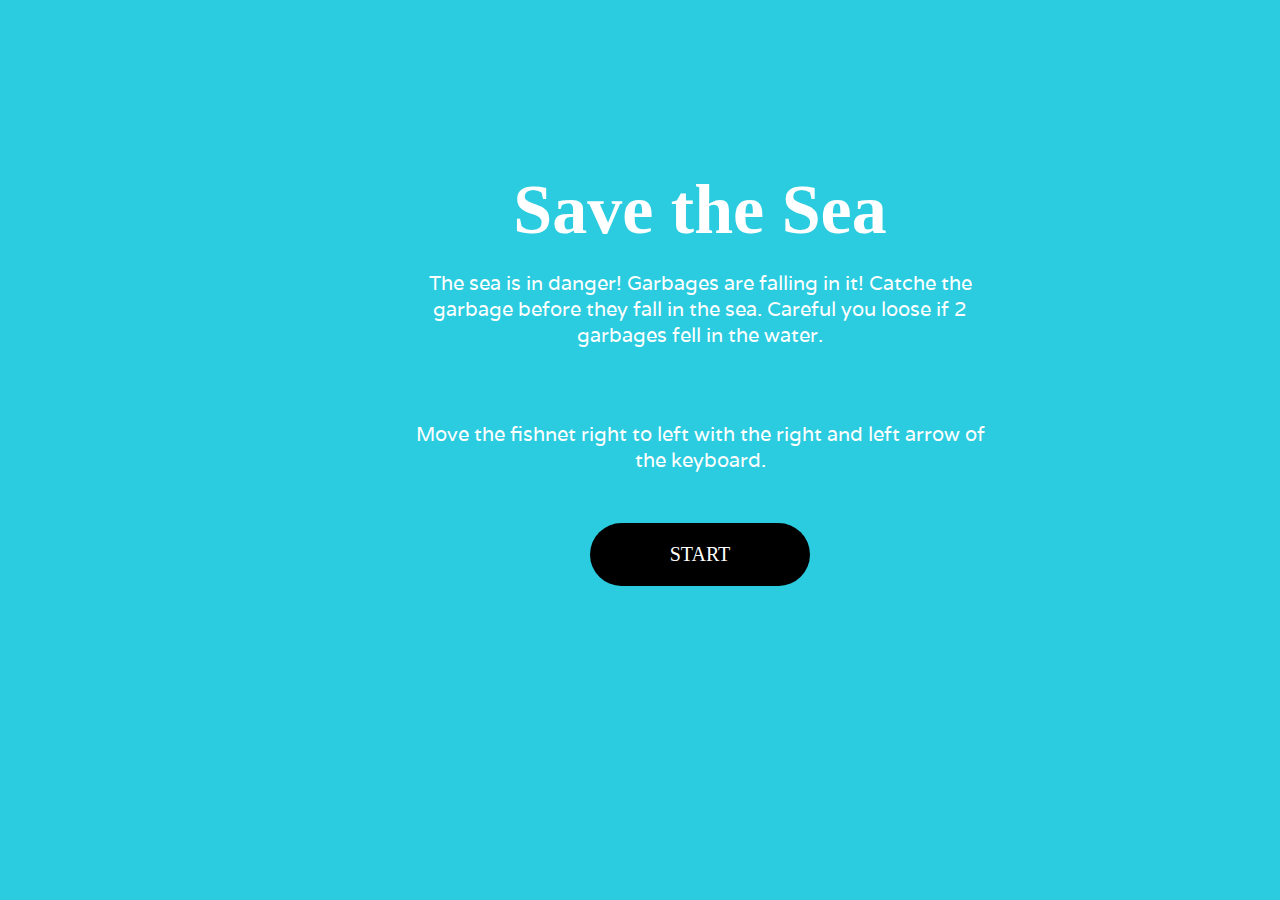
<file: index.html>
<!DOCTYPE html> 
<html lang="en">
<head>
    <meta charset="UTF-8">
    <meta name="viewport" content="width=device-width, initial-scale=1.0">
    <title>Save the Sea</title>
    <link rel="stylesheet" href="./css/style.css">
    <link href="https://fonts.googleapis.com/css2?family=Varela&display=swap" rel="stylesheet">
</head>
<body>
    
 
<section>
    <div class="wave wave1"></div>
    <div class="wave wave2"></div>
    <div class="wave wave3"></div>
    <div class="wave wave4"></div>
  </section>
 


<div id="newInstruction">

    <h1 class="titleSave">Save the Sea</h1>
    <p class="gameInstruction">The sea is in danger!
        Garbages are falling in it! Catche the garbage before they fall in the sea. Careful you loose if 2 garbages fell in the water.
        </p>
        <br>
    <p class="gameInstruction">Move the fishnet right to left with the right and left arrow of the keyboard.</p>

        <div class="button_cont" align="center">
        <a class="example_b" href="saveTheSea.html">Start</a></div>

</div><!--END newInstruction -->

<script src="./src/games.js"></script> 

</body>
</html>
</file>
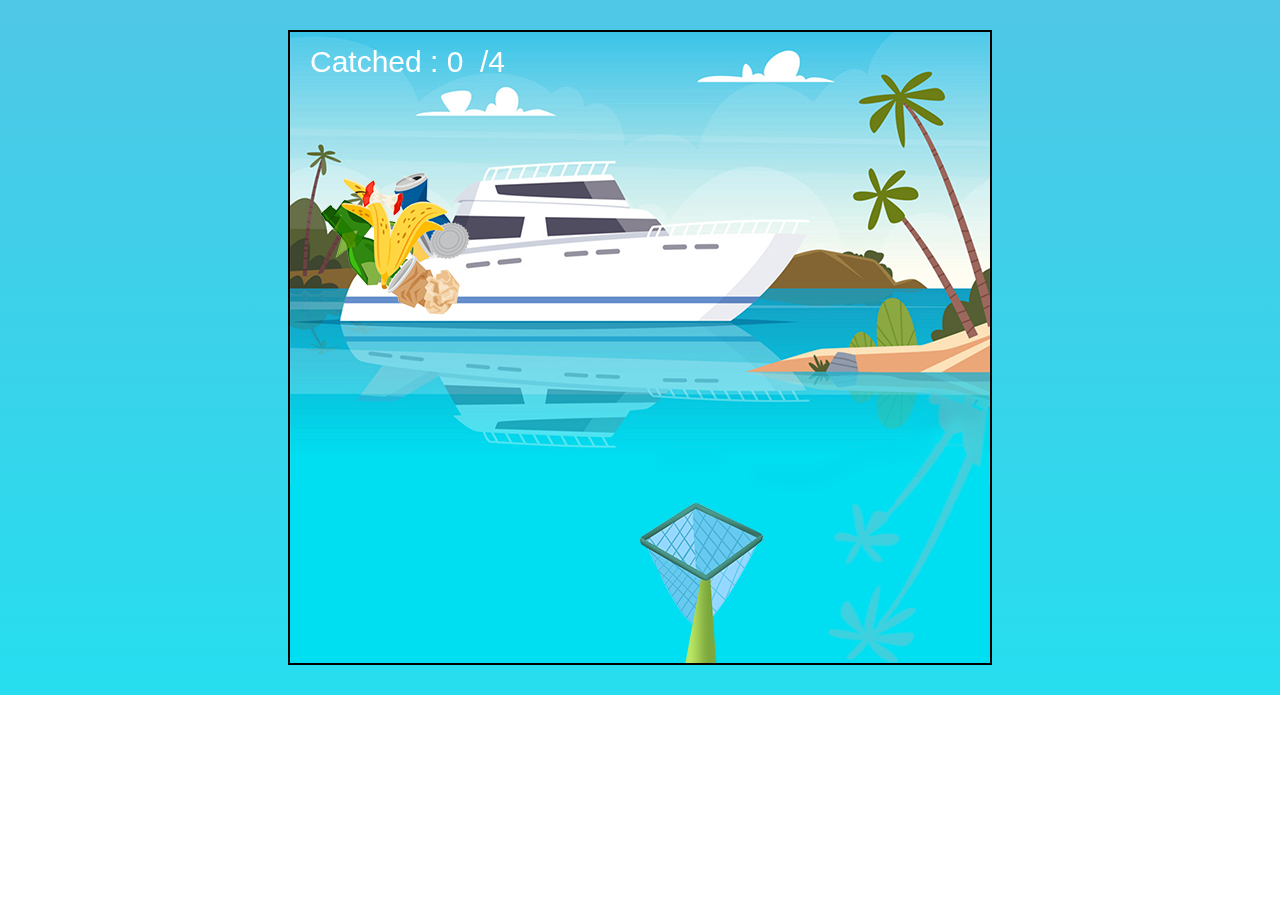
<file: saveTheSea.html>
<!DOCTYPE html> 
<html lang="en">
<head>
    <meta charset="UTF-8">
    <meta name="viewport" content="width=device-width, initial-scale=1.0">
    <title>Save the Sea</title>
    <link rel="stylesheet" href="css/style.css">
</head>
<body>
    <!-- splashscreen -->
    
<div id="canvasContainer">
   <canvas id = "myCanvas" width = "700" height = "631">  </canvas> 
</div>
    <script src="src/games.js"></script> 
</body>
</html>
</file>
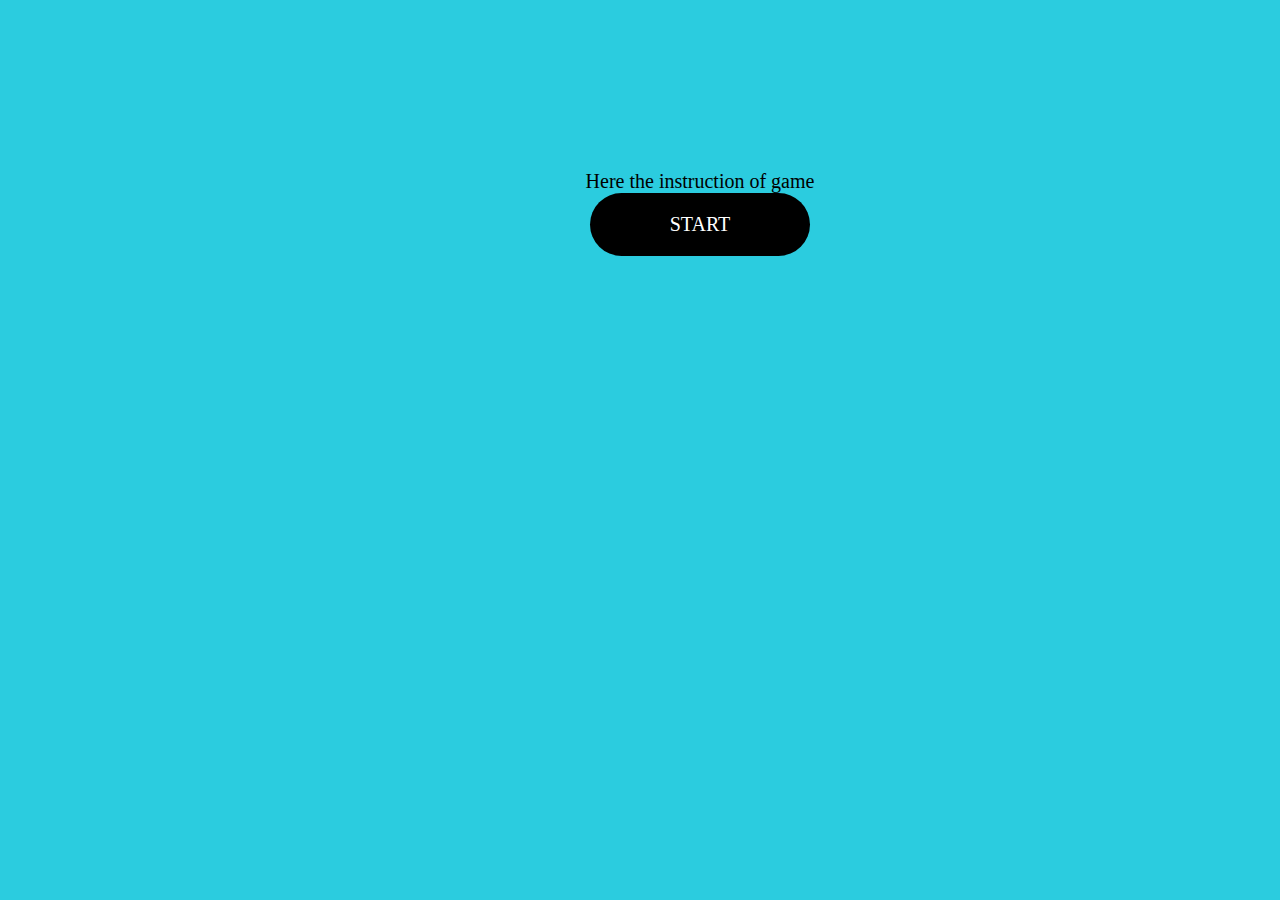
<file: src/gameOver.html>
<!DOCTYPE html> 
<html lang="en">
<head>
    <meta charset="UTF-8">
    <meta name="viewport" content="width=device-width, initial-scale=1.0">
    <link rel="stylesheet" href="../css/style.css">
    <title>Lost</title>
</head>

<body>
  <section>
    <div class="wave wave1"></div>
    <div class="wave wave2"></div>
    <div class="wave wave3"></div>
    <div class="wave wave4"></div>
  </section>
 
<div id="newInstruction">
    <p>Here the instruction of game</p>


<div class="button_cont" align="center">
<a class="example_b" href="./src/saveTheSea.html" rel="nofollow noopener">Start</a>
</div>

</div><!--END newInstruction -->
<script src="./games.js"></script> 

   
</body>
</html>
</file>
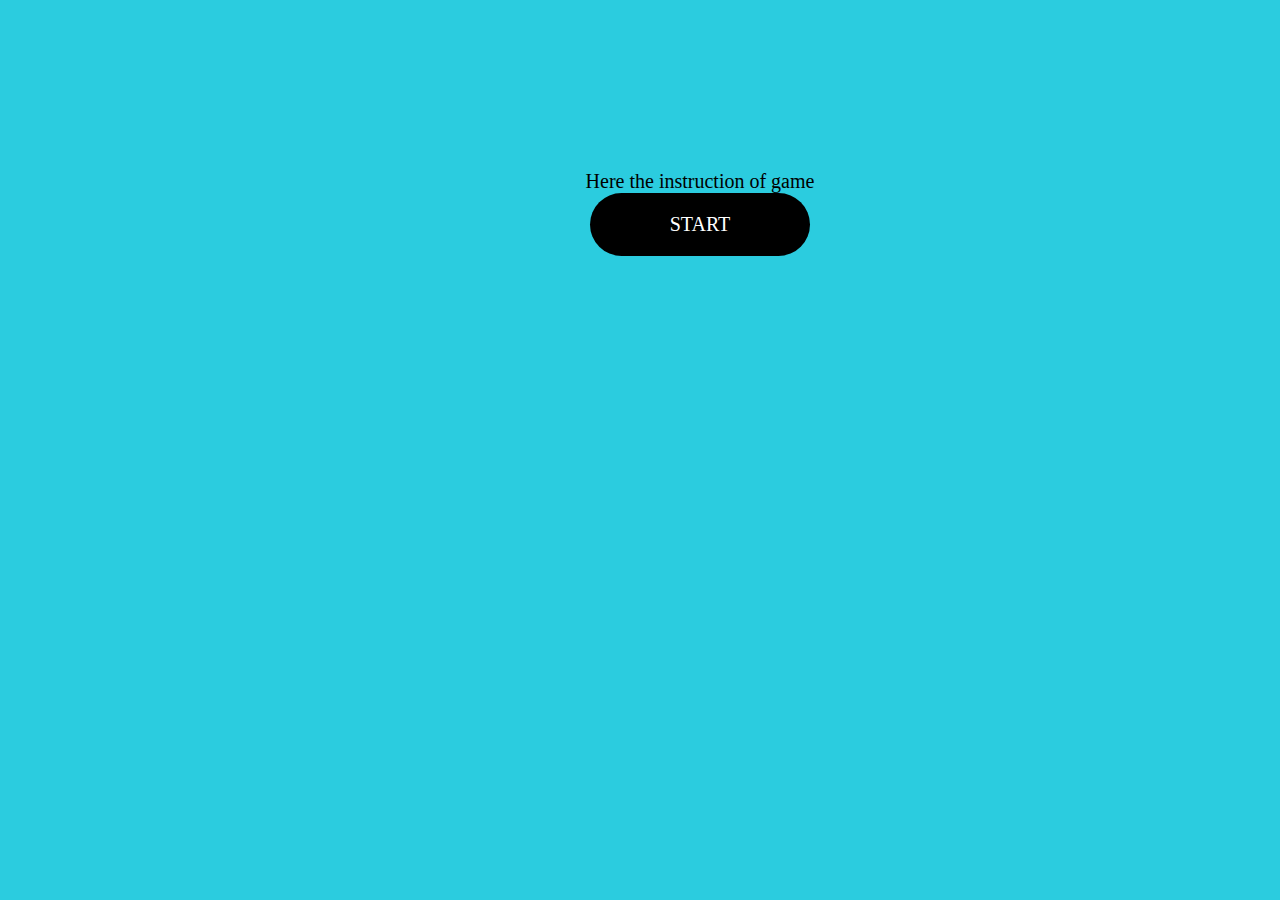
<file: src/winScreen.html>
<!DOCTYPE html> 
<html lang="en">
<head>
    <meta charset="UTF-8">
    <meta name="viewport" content="width=device-width, initial-scale=1.0">
    <link rel="stylesheet" href="../css/style.css">
    <title>You won</title>
</head>

<body>
 <!-- winScreen -->

  <section>
    <div class="wave wave1"></div>
    <div class="wave wave2"></div>
    <div class="wave wave3"></div>
    <div class="wave wave4"></div>
  </section>
 
<div id="newInstruction">
    <p>Here the instruction of game</p>


<div class="button_cont" align="center">
<a class="example_b" href="./src/saveTheSea.html" rel="nofollow noopener">Start</a>
</div>

</div><!--END newInstruction -->
<script src="./games.js"></script> 
   

</body>
</html>
</file>
<file: css/style.css>
/* ---- CSS reset ---- */

html {
    box-sizing: border-box;
  }
  *,
  *:before,
  *:after {
    box-sizing: inherit;
  }

  
  body {
    margin: 0;
    padding: 0;
  }
/*** CANVAS position ****/

 #canvasContainer{
  display: flex;
  justify-content:center;
  align-items: center;
  padding: 30px 0;
  margin: 0;
  width: 100%;
  background-image: linear-gradient(#4fc7e6, #26deef);
  
 }

 /* Instruction */

 .titleSave{
   color: white;
   font-size: 70px;
   padding-bottom: 20px;
 }
#newInstruction{
  position: absolute;
  top: 170px;
  left : 400px;
  width: 600px;
  font-size: 20px ;
  text-align: center;
}
#newInstruction1{
  position: absolute;
  top: 200px;
  left : 400px;
  width: 600px;
  font-size: 20px ;
  text-align: center;
}

/* Splashscreen */
.gameInstruction{
color: white;
font-family: 'Varela', sans-serif;
margin-bottom: 50px;
}

/* winscreen */

.happy{
  padding-top: 50px;
}

/*------------------- WAVES BG/

/*** Container ****/
/* .box.wavebox {
  position: relative;
  background: #36f5d1;
} */

/*** Button Code ****/
*{
  margin:0;
  padding:0;
}
section{
  position:relative;
  width:100%;
  height:100vh;
  background:#2bccdf;
  overflow:hidden;
  font-family: 'Varela', sans-serif;
}
section .wave{
  position:absolute;
  bottom:0;
  left:0;
  width:100%;
  height:100px;
background:url('https://media.discordapp.net/attachments/640536664984256523/694777270744907806/wave.png');
  background-size:1000px 100px;
}
section .wave.wave1{
	animation:animate 30s linear infinite;
	z-index:1000;
	opacity:1;
	animation-delay:0s;
	bottom: 0;
}
section .wave.wave2{
	animation:animate2 15s linear infinite;
	z-index:999;
	opacity:0.5;
	animation-delay:-5s;
	bottom: 10px;
}
section .wave.wave3{
	animation:animate 30s linear infinite;
	z-index:998;
	opacity:0.2;
	animation-delay:-2s;
	bottom: 15px;
}
section .wave.wave4{
	animation:animate2 5s linear infinite;
	z-index:997;
	opacity:0.7;
	animation-delay:-5s;
	bottom: 20px;
}
@keyframes animate{
	0%{
		background-position-x: 0;
	}
	100%{
		background-position-x: 1000px;
	}
}
@keyframes animate2{
	0%{
		background-position-x: 0;
	}
	100%{
		background-position-x: -1000px;
	}
}


/* button */
 

.example_b {
  color: #fff !important;
  text-transform: uppercase;
  text-decoration: none;
  background: #000000;;
  padding:20px 80px;
  border-radius: 50px;
  display: inline-block;
  border: none;
  transition: all 0.4s ease 0s;
  }

  .example_b:hover {
    text-shadow: 0px 0px 6px rgba(255, 255, 255, 1);
    -webkit-box-shadow: 0px 5px 40px -10px rgba(0,0,0,0.57);
    -moz-box-shadow: 0px 5px 40px -10px rgba(0,0,0,0.57);
    transition: all 0.4s ease 0s;
    }
</file>
